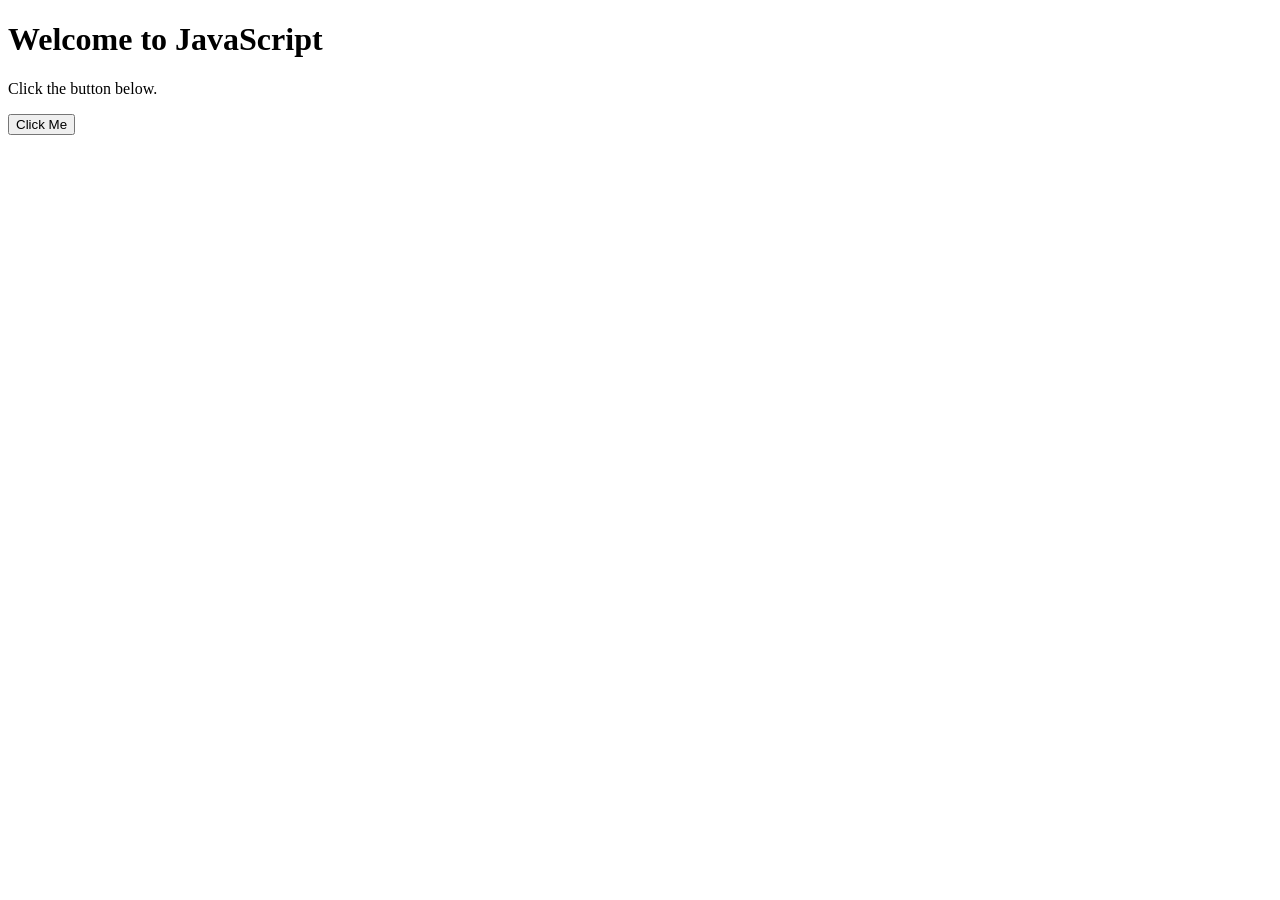
<file: 01_INTRODUCTION_TO_JAVASCRIPT/01_Connecting_Javascript_Externally/index.html>
<!DOCTYPE html>
<html>
<head>

    <!-- Defines the character encoding -->
    <meta charset="UTF-8">

    <!-- Sets the webpage title -->
    <title>External JavaScript</title>

</head>
<body>

<!-- Main heading of the webpage -->
<h1>Welcome to JavaScript</h1>

<!-- Paragraph to display a message -->
<p id="message">Click the button below.</p>

<!-- Button that calls the JavaScript function -->
<button onclick="showMessage()">
    Click Me
</button>

<!-- Connecting the external JavaScript file -->
<script src="script.js"></script>

</body>
</html>
</file>
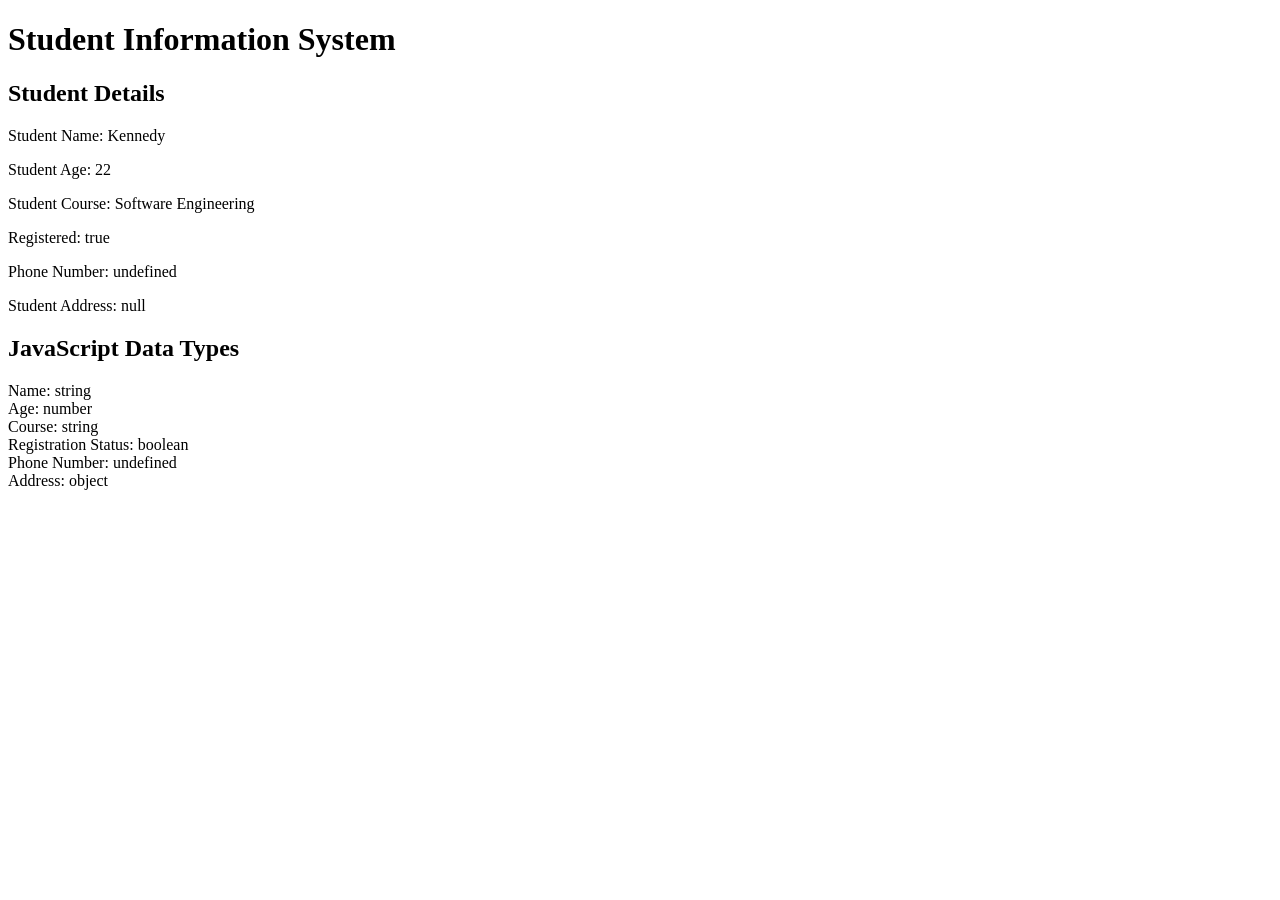
<file: 02_JAVASCRIPT_VARIABLES_AND_DATATYPES/01_Student_Information_System/index.html>
<!DOCTYPE html>
<html>
<head>

    <!-- Defines the character encoding -->
    <meta charset="UTF-8">

    <!-- Sets the webpage title -->
    <title>Student Information System</title>

</head>
<body>

<!-- Main heading -->
<h1>Student Information System</h1>

<!-- Section for displaying student information -->
<h2>Student Details</h2>

<!-- Display student name -->
<p id="studentName"></p>

<!-- Display student age -->
<p id="studentAge"></p>

<!-- Display student course -->
<p id="studentCourse"></p>

<!-- Display student registration status -->
<p id="studentStatus"></p>

<!-- Display student phone number -->
<p id="studentPhone"></p>

<!-- Display student address -->
<p id="studentAddress"></p>

<!-- Display the data types -->
<h2>JavaScript Data Types</h2>

<p id="dataTypes"></p>

<!-- Connect the external JavaScript file -->
<script src="script.js"></script>

</body>
</html>
</file>
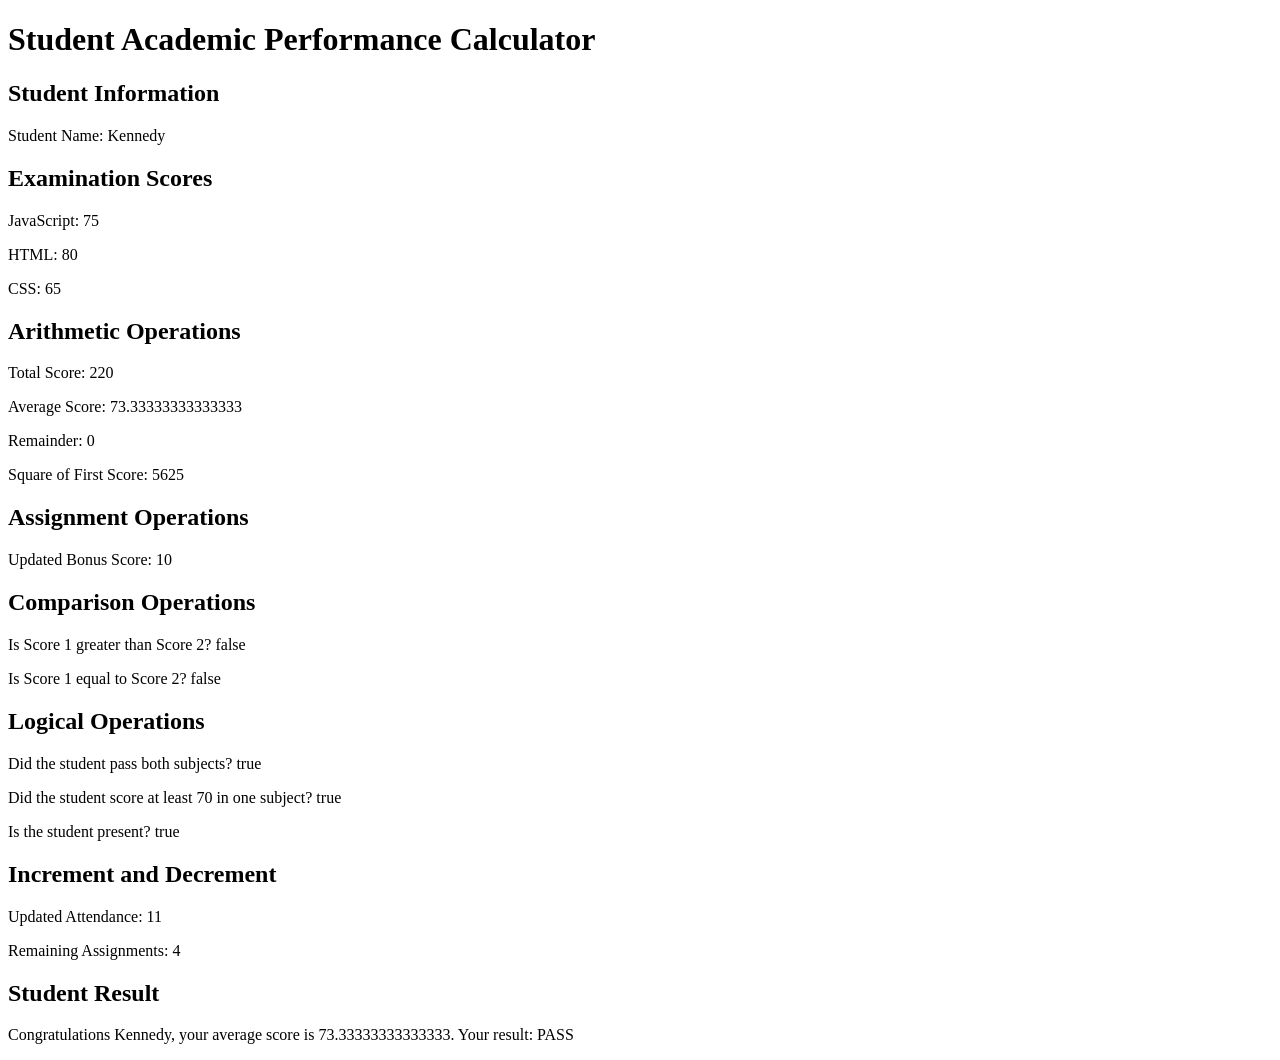
<file: 03_JAVASCRIPT_OPERATORS/01_Student_Acadaemic_Performance_Calculator/index.html>
<!DOCTYPE html>
<html>
<head>

    <!-- Defines the character encoding -->
    <meta charset="UTF-8">

    <!-- Sets the webpage title -->
    <title>Student Performance Calculator</title>

</head>
<body>

<!-- Main heading -->
<h1>Student Academic Performance Calculator</h1>

<!-- Student information section -->
<h2>Student Information</h2>

<p id="studentName"></p>

<!-- Examination scores section -->
<h2>Examination Scores</h2>

<p id="score1"></p>

<p id="score2"></p>

<p id="score3"></p>

<!-- Arithmetic operations section -->
<h2>Arithmetic Operations</h2>

<p id="totalScore"></p>

<p id="averageScore"></p>

<p id="remainder"></p>

<p id="power"></p>

<!-- Assignment operations section -->
<h2>Assignment Operations</h2>

<p id="bonusScore"></p>

<!-- Comparison operations section -->
<h2>Comparison Operations</h2>

<p id="comparison1"></p>

<p id="comparison2"></p>

<!-- Logical operations section -->
<h2>Logical Operations</h2>

<p id="logical1"></p>

<p id="logical2"></p>

<p id="logical3"></p>

<!-- Increment and decrement section -->
<h2>Increment and Decrement</h2>

<p id="increment"></p>

<p id="decrement"></p>

<!-- Ternary operator section -->
<h2>Student Result</h2>

<p id="result"></p>

<!-- Connect external JavaScript file -->
<script src="script.js"></script>

</body>
</html>
</file>
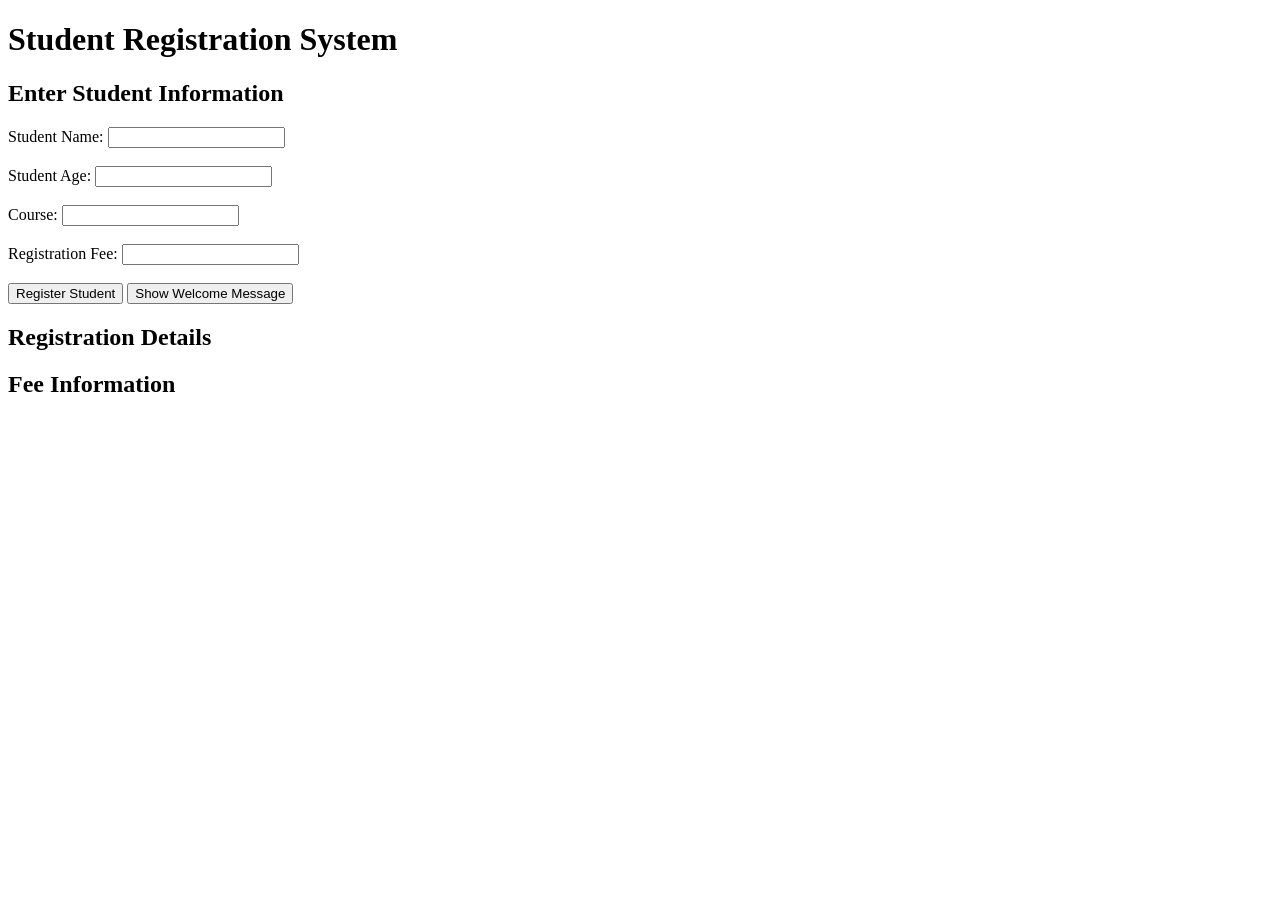
<file: 04_JAVASCRIPT_OUTPUT_AND_USER_INPUT/01_Student_Registration_System/index.html>
<!DOCTYPE html>
<html>
<head>

    <!-- Defines the character encoding -->
    <meta charset="UTF-8">

    <!-- Sets the webpage title -->
    <title>Student Registration System</title>

</head>
<body>

<!-- Main heading -->
<h1>Student Registration System</h1>

<!-- Student registration form -->
<h2>Enter Student Information</h2>

<!-- Input field for student name -->
<label>Student Name:</label>
<input type="text" id="studentName">

<br><br>

<!-- Input field for student age -->
<label>Student Age:</label>
<input type="number" id="studentAge">

<br><br>

<!-- Input field for student course -->
<label>Course:</label>
<input type="text" id="studentCourse">

<br><br>

<!-- Input field for registration fee -->
<label>Registration Fee:</label>
<input type="number" id="registrationFee">

<br><br>

<!-- Button to collect and display student information -->
<button onclick="registerStudent()">
    Register Student
</button>

<!-- Button to demonstrate alert output -->
<button onclick="showWelcomeMessage()">
    Show Welcome Message
</button>

<!-- Section for displaying student information -->
<h2>Registration Details</h2>

<div id="studentDetails"></div>

<!-- Section for displaying registration fee information -->
<h2>Fee Information</h2>

<p id="feeDetails"></p>

<!-- Connect external JavaScript file -->
<script src="script.js"></script>

</body>
</html>
</file>
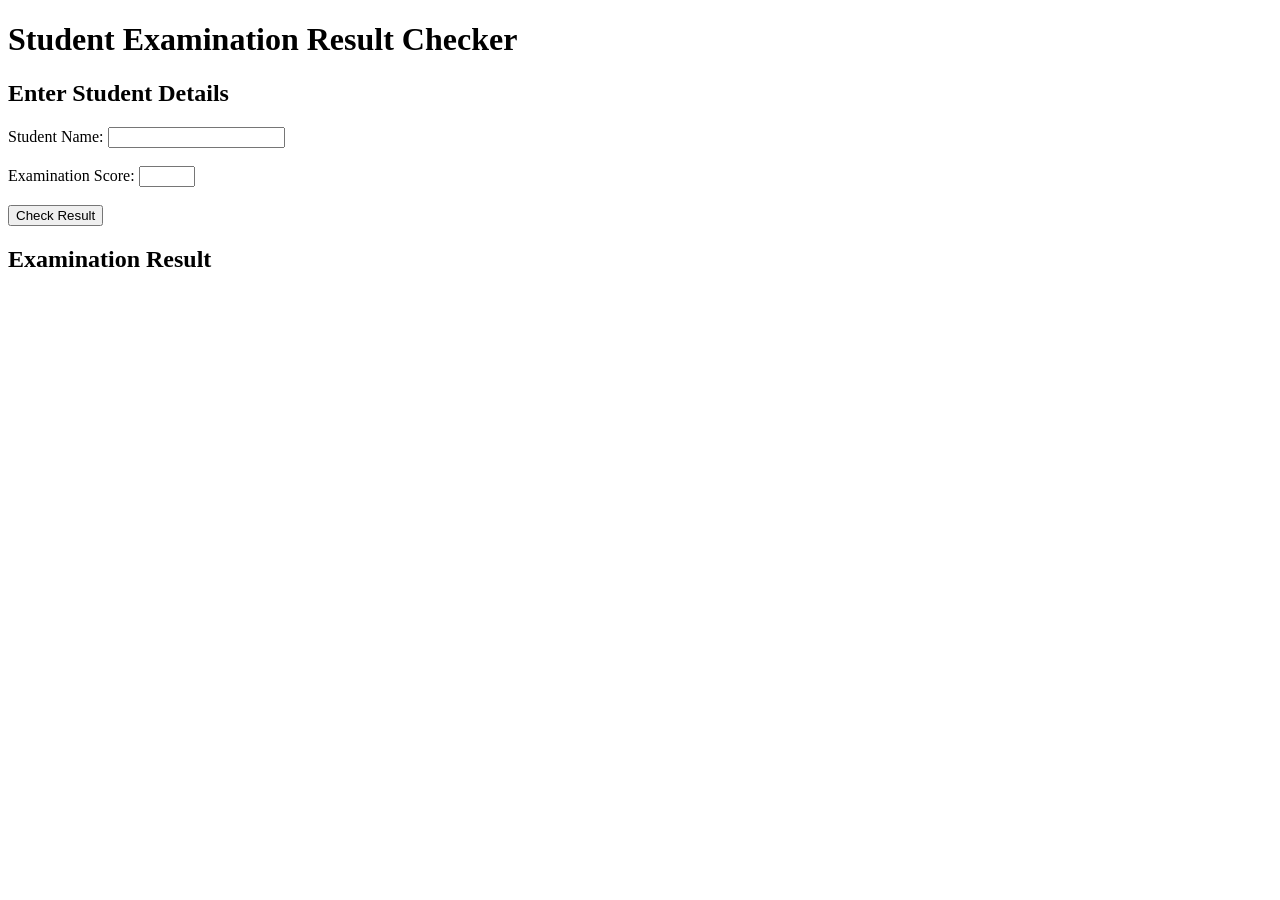
<file: 05_JAVASCRIPT_CONDITIONAL_STATEMENTS/01_Student_Result_Checker/index.html>
<!DOCTYPE html>
<html>
<head>

    <!-- Defines the character encoding -->
    <meta charset="UTF-8">

    <!-- Sets the webpage title -->
    <title>Student Result Checker</title>

</head>
<body>

<!-- Main heading -->
<h1>Student Examination Result Checker</h1>

<!-- Student information section -->
<h2>Enter Student Details</h2>

<!-- Input field for student name -->
<label>Student Name:</label>
<input type="text" id="studentName">

<br><br>

<!-- Input field for examination score -->
<label>Examination Score:</label>
<input type="number" id="studentScore" min="0" max="100">

<br><br>

<!-- Button to check the student's result -->
<button onclick="checkResult()">
    Check Result
</button>

<!-- Section for displaying student results -->
<h2>Examination Result</h2>

<!-- Display student name -->
<p id="nameResult"></p>

<!-- Display examination score -->
<p id="scoreResult"></p>

<!-- Display grade -->
<p id="gradeResult"></p>

<!-- Display pass or fail status -->
<p id="statusResult"></p>

<!-- Display teacher's remark -->
<p id="remarkResult"></p>

<!-- Display additional message -->
<p id="messageResult"></p>

<!-- Connect external JavaScript file -->
<script src="script.js"></script>

</body>
</html>
</file>
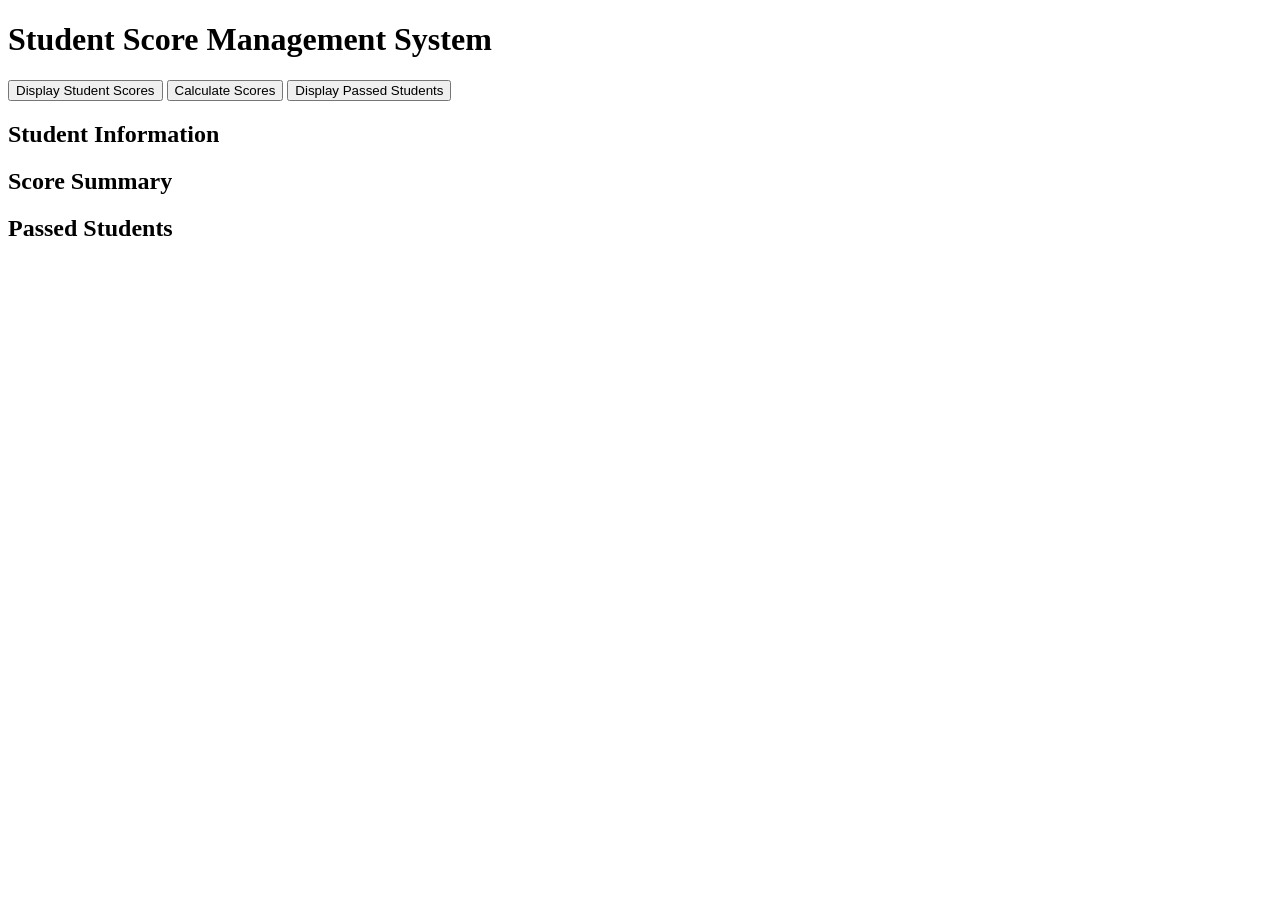
<file: 06_JAVASCRIPT_LOOPS/01_Student_Score_Management_System/index.html>
<!DOCTYPE html>
<html>
<head>
    <title>Student Score Management System</title>
</head>
<body>

<!-- Main heading -->
<h1>Student Score Management System</h1>

<!-- Button to display student scores -->
<button onclick="displayStudents()">
    Display Student Scores
</button>

<!-- Button to calculate total and average -->
<button onclick="calculateScores()">
    Calculate Scores
</button>

<!-- Button to display students who passed -->
<button onclick="displayPassedStudents()">
    Display Passed Students
</button>

<!-- Section for displaying student information -->
<h2>Student Information</h2>
<div id="studentOutput"></div>

<!-- Section for displaying total and average -->
<h2>Score Summary</h2>
<p id="summaryOutput"></p>

<!-- Section for displaying passed students -->
<h2>Passed Students</h2>
<div id="passedOutput"></div>

<!-- Connect the external JavaScript file -->
<script src="script.js"></script>

</body>
</html>
</file>
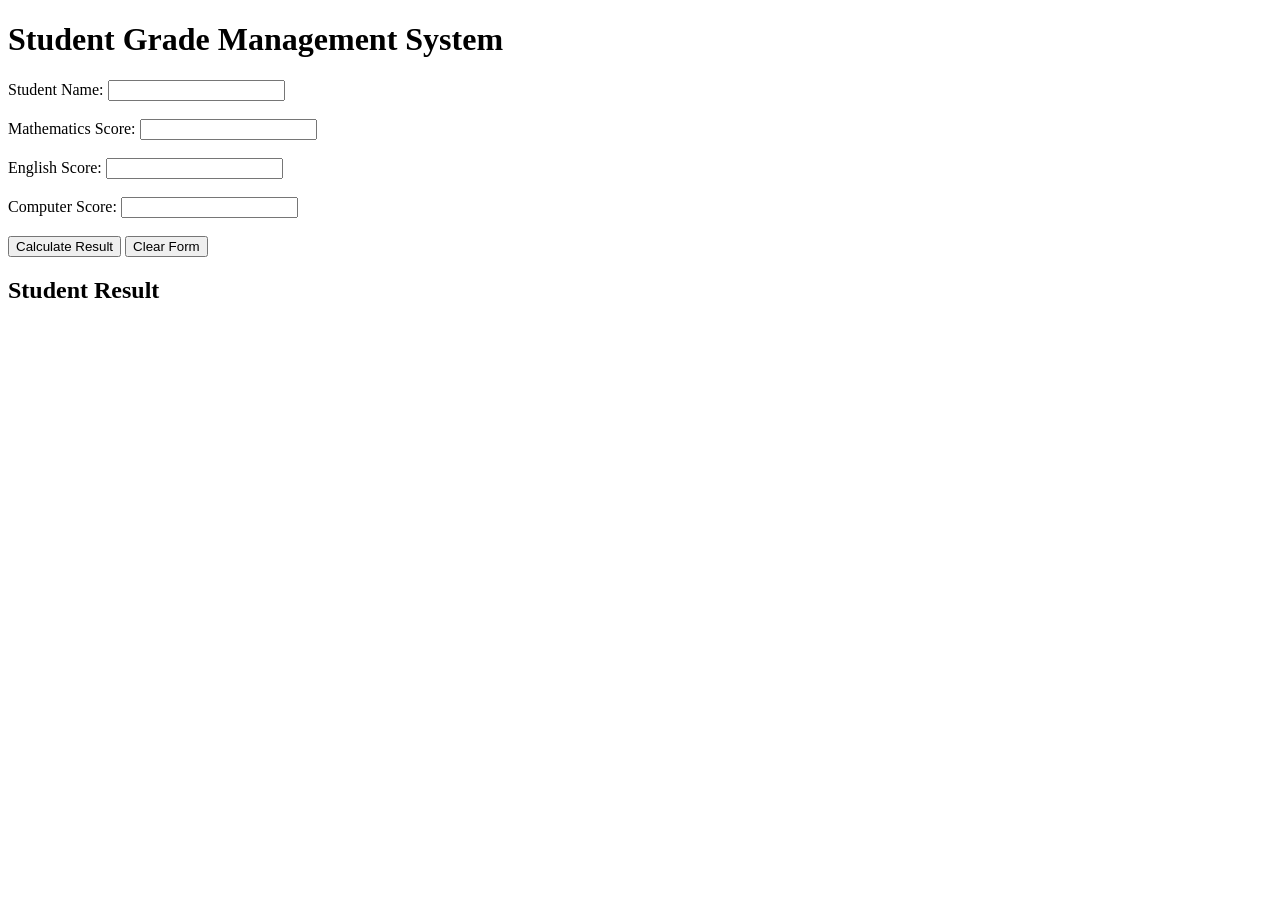
<file: 07_JAVASCRIPT_FUNCTIONS/01_Student_Grade_Management_System/index.html>
<!DOCTYPE html>
<html>
<head>
    <title>Student Grade Management System</title>
</head>
<body>

<!-- Main heading -->
<h1>Student Grade Management System</h1>

<!-- Student name input -->
<label for="studentName">Student Name:</label>
<input type="text" id="studentName">

<br><br>

<!-- First subject score -->
<label for="score1">Mathematics Score:</label>
<input type="number" id="score1">

<br><br>

<!-- Second subject score -->
<label for="score2">English Score:</label>
<input type="number" id="score2">

<br><br>

<!-- Third subject score -->
<label for="score3">Computer Score:</label>
<input type="number" id="score3">

<br><br>

<!-- Button to calculate student result -->
<button onclick="calculateResult()">
    Calculate Result
</button>

<!-- Button to clear the form -->
<button onclick="clearForm()">
    Clear Form
</button>

<!-- Display student result -->
<h2>Student Result</h2>

<p id="nameOutput"></p>
<p id="totalOutput"></p>
<p id="averageOutput"></p>
<p id="gradeOutput"></p>
<p id="statusOutput"></p>
<p id="messageOutput"></p>

<!-- Connect external JavaScript file -->
<script src="script.js"></script>

</body>
</html>
</file>
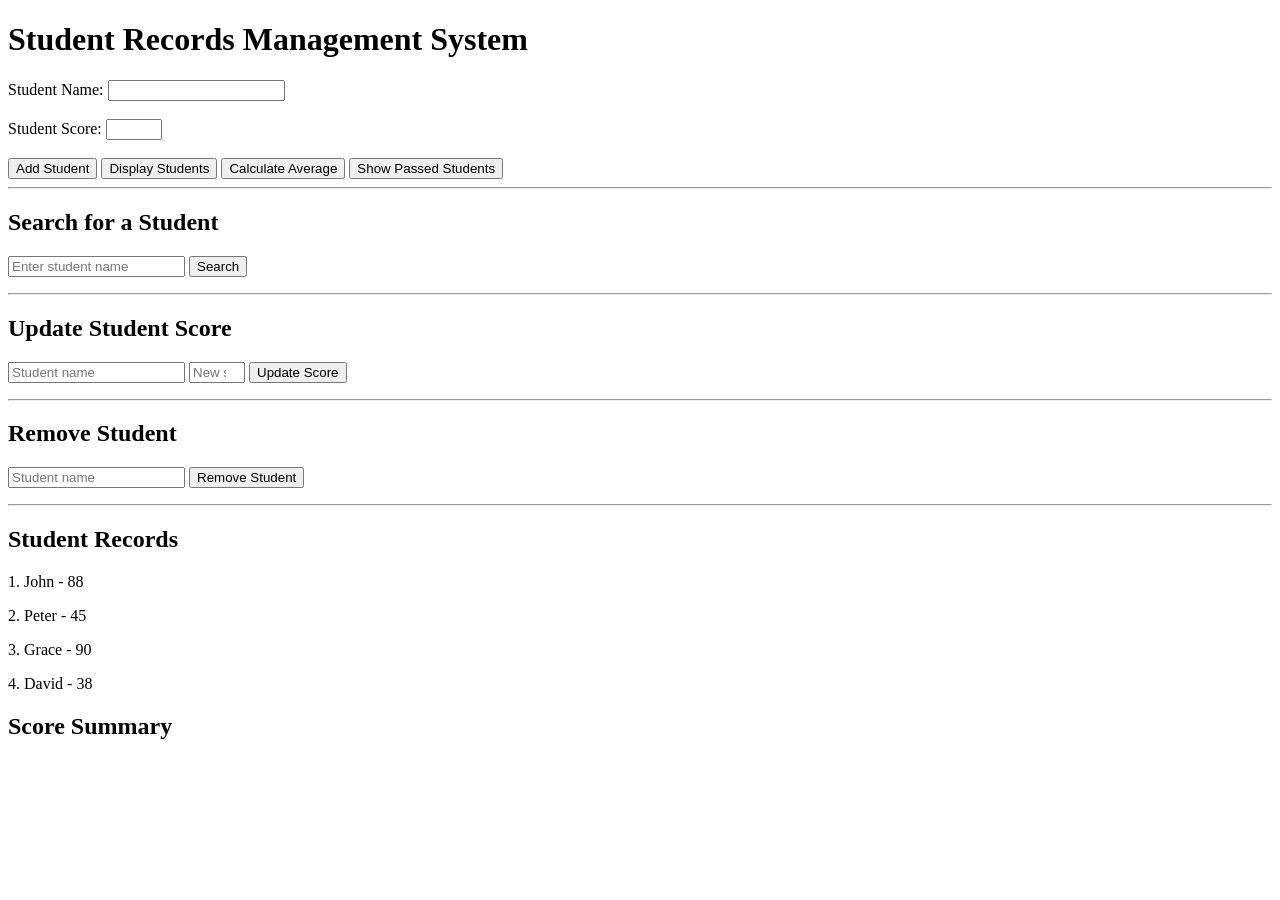
<file: 08_JAVASCRIPT_ARRAYS/01_Student_Record_Management_System/index.html>
<!DOCTYPE html>
<html>
<head>
    <title>Student Records Management System</title>
</head>
<body>

<!-- Main heading -->
<h1>Student Records Management System</h1>

<!-- Input for student name -->
<label for="studentName">Student Name:</label>
<input type="text" id="studentName">

<br><br>

<!-- Input for student score -->
<label for="studentScore">Student Score:</label>
<input type="number" id="studentScore" min="0" max="100">

<br><br>

<!-- Button to add a student -->
<button onclick="addStudent()">Add Student</button>

<!-- Button to display all students -->
<button onclick="displayStudents()">Display Students</button>

<!-- Button to calculate average score -->
<button onclick="calculateAverage()">Calculate Average</button>

<!-- Button to display passed students -->
<button onclick="displayPassedStudents()">Show Passed Students</button>

<hr>

<!-- Search section -->
<h2>Search for a Student</h2>

<input type="text" id="searchName" placeholder="Enter student name">

<button onclick="searchStudent()">Search</button>

<p id="searchOutput"></p>

<hr>

<!-- Update score section -->
<h2>Update Student Score</h2>

<input type="text" id="updateName" placeholder="Student name">

<input type="number" id="newScore" placeholder="New score" min="0" max="100">

<button onclick="updateStudent()">Update Score</button>

<p id="updateOutput"></p>

<hr>

<!-- Remove student section -->
<h2>Remove Student</h2>

<input type="text" id="removeName" placeholder="Student name">

<button onclick="removeStudent()">Remove Student</button>

<p id="removeOutput"></p>

<hr>

<!-- Display all student records -->
<h2>Student Records</h2>

<div id="studentOutput"></div>

<!-- Display average score -->
<h2>Score Summary</h2>

<p id="averageOutput"></p>

<!-- Connect external JavaScript file -->
<script src="script.js"></script>

</body>
</html>
</file>
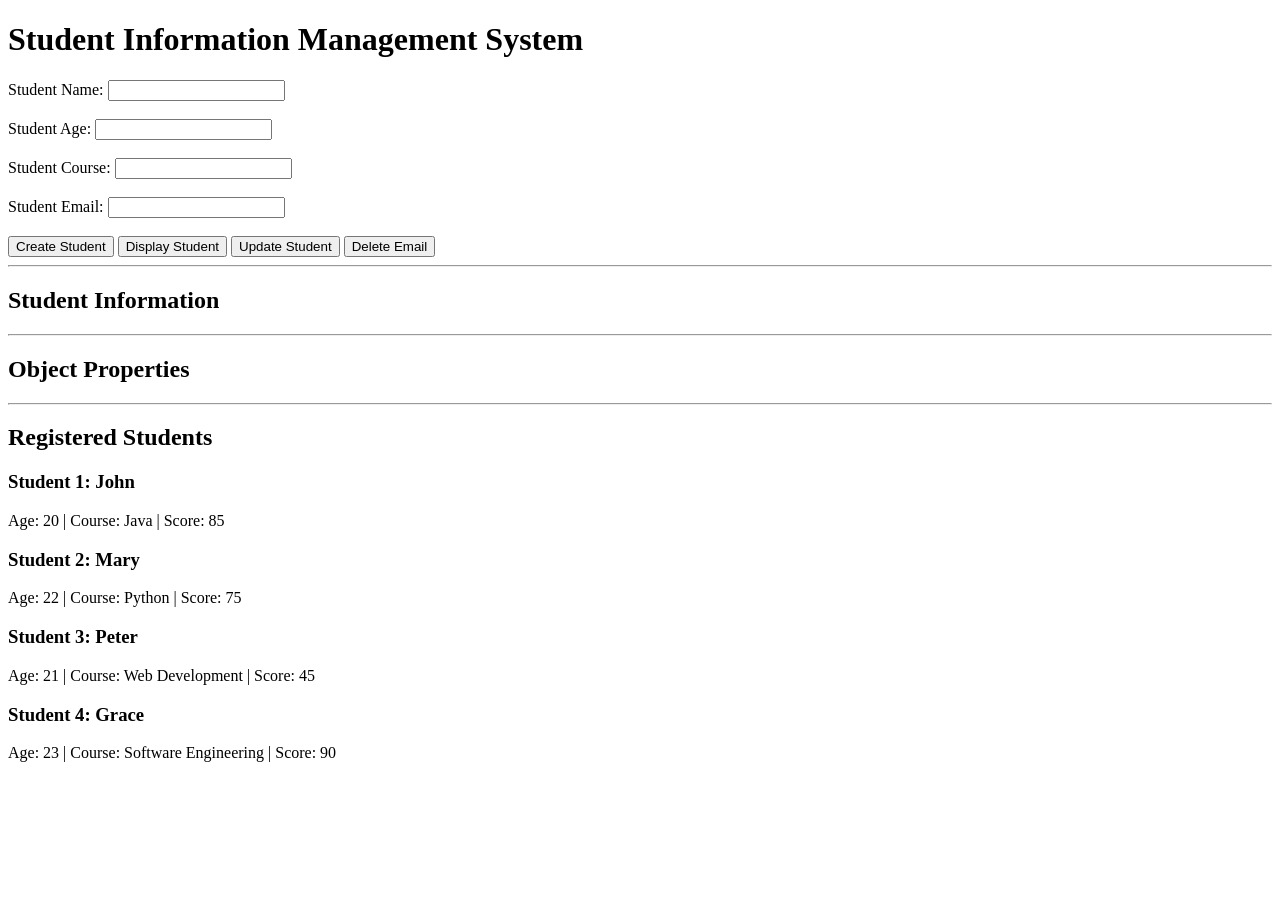
<file: 09_JAVASCRIPT_OBJECTS/01_Student_Information_System/index.html>
<!DOCTYPE html>
<html>
<head>
    <title>Student Information Management System</title>
</head>
<body>

<!-- Main heading -->
<h1>Student Information Management System</h1>

<!-- Student name input -->
<label for="studentName">Student Name:</label>
<input type="text" id="studentName">

<br><br>

<!-- Student age input -->
<label for="studentAge">Student Age:</label>
<input type="number" id="studentAge">

<br><br>

<!-- Student course input -->
<label for="studentCourse">Student Course:</label>
<input type="text" id="studentCourse">

<br><br>

<!-- Student email input -->
<label for="studentEmail">Student Email:</label>
<input type="email" id="studentEmail">

<br><br>

<!-- Button to create student object -->
<button onclick="createStudent()">
    Create Student
</button>

<!-- Button to display student information -->
<button onclick="displayStudent()">
    Display Student
</button>

<!-- Button to update student information -->
<button onclick="updateStudent()">
    Update Student
</button>

<!-- Button to delete student email property -->
<button onclick="deleteStudentEmail()">
    Delete Email
</button>

<hr>

<!-- Section for displaying student details -->
<h2>Student Information</h2>

<div id="studentOutput"></div>

<hr>

<!-- Section for displaying object properties -->
<h2>Object Properties</h2>

<div id="propertiesOutput"></div>

<hr>

<!-- Section for displaying multiple students -->
<h2>Registered Students</h2>

<div id="allStudentsOutput"></div>

<!-- Connect external JavaScript file -->
<script src="script.js"></script>

</body>
</html>
</file>
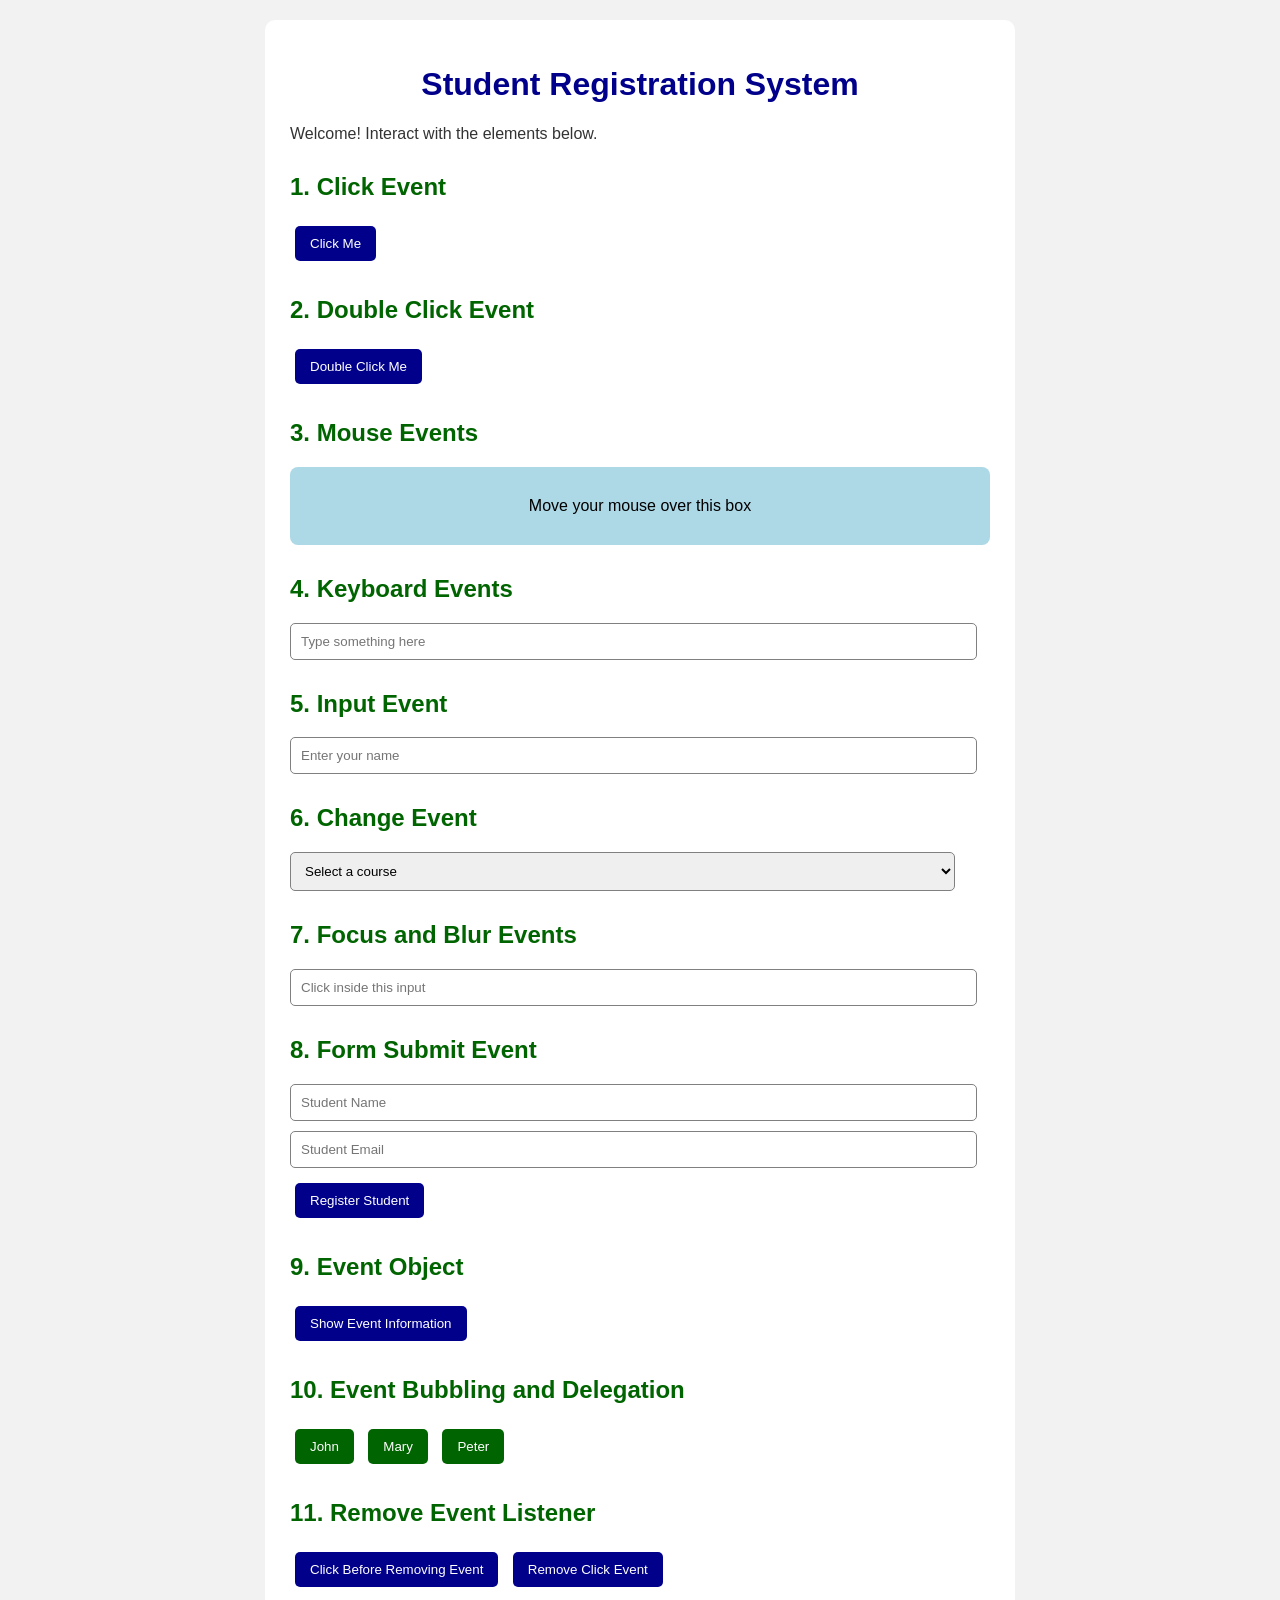
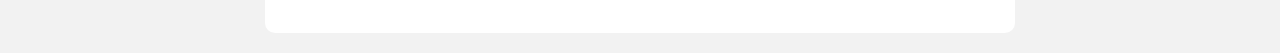
<file: 11_JAVASCRIPT_EVENTS/01_Javascript_Events_Project/index.html>
<!DOCTYPE html>
<html lang="en">
<head>
    <meta charset="UTF-8">

    <meta name="viewport" content="width=device-width, initial-scale=1.0">

    <title>JavaScript Events Project</title>

    <!-- Connecting external CSS file -->
    <link rel="stylesheet" href="style.css">
</head>

<body>

<div class="container">

    <h1>Student Registration System</h1>

    <p id="message">
        Welcome! Interact with the elements below.
    </p>

    <!-- 1. CLICK EVENT -->
    <h2>1. Click Event</h2>

    <button id="clickButton">
        Click Me
    </button>

    <p id="clickResult"></p>


    <!-- 2. DOUBLE CLICK EVENT -->
    <h2>2. Double Click Event</h2>

    <button id="doubleClickButton">
        Double Click Me
    </button>

    <p id="doubleClickResult"></p>


    <!-- 3. MOUSE EVENTS -->
    <h2>3. Mouse Events</h2>

    <div id="mouseBox">
        Move your mouse over this box
    </div>


    <!-- 4. KEYBOARD EVENTS -->
    <h2>4. Keyboard Events</h2>

    <input
            type="text"
            id="keyboardInput"
            placeholder="Type something here"
    >

    <p id="keyboardResult"></p>


    <!-- 5. INPUT EVENT -->
    <h2>5. Input Event</h2>

    <input
            type="text"
            id="nameInput"
            placeholder="Enter your name"
    >

    <p id="nameResult"></p>


    <!-- 6. CHANGE EVENT -->
    <h2>6. Change Event</h2>

    <select id="courseSelect">

        <option value="">Select a course</option>

        <option value="Java Programming">
            Java Programming
        </option>

        <option value="Python Programming">
            Python Programming
        </option>

        <option value="Web Development">
            Web Development
        </option>

        <option value="Data Science">
            Data Science
        </option>

    </select>

    <p id="courseResult"></p>


    <!-- 7. FOCUS AND BLUR EVENTS -->
    <h2>7. Focus and Blur Events</h2>

    <input
            type="text"
            id="focusInput"
            placeholder="Click inside this input"
    >

    <p id="focusResult"></p>


    <!-- 8. FORM SUBMIT EVENT -->
    <h2>8. Form Submit Event</h2>

    <form id="studentForm">

        <input
                type="text"
                id="studentName"
                placeholder="Student Name"
                required
        >

        <input
                type="email"
                id="studentEmail"
                placeholder="Student Email"
                required
        >

        <button type="submit">
            Register Student
        </button>

    </form>

    <p id="formResult"></p>


    <!-- 9. EVENT OBJECT -->
    <h2>9. Event Object</h2>

    <button id="eventObjectButton">
        Show Event Information
    </button>

    <p id="eventObjectResult"></p>


    <!-- 10. EVENT BUBBLING AND DELEGATION -->
    <h2>10. Event Bubbling and Delegation</h2>

    <div id="studentList">

        <button class="studentButton">
            John
        </button>

        <button class="studentButton">
            Mary
        </button>

        <button class="studentButton">
            Peter
        </button>

    </div>

    <p id="delegationResult"></p>


    <!-- 11. REMOVE EVENT LISTENER -->
    <h2>11. Remove Event Listener</h2>

    <button id="removeEventButton">
        Click Before Removing Event
    </button>

    <button id="stopEventButton">
        Remove Click Event
    </button>

    <p id="removeEventResult"></p>

</div>

<!-- Connecting external JavaScript file -->
<script src="script.js"></script>

</body>
</html>
</file>
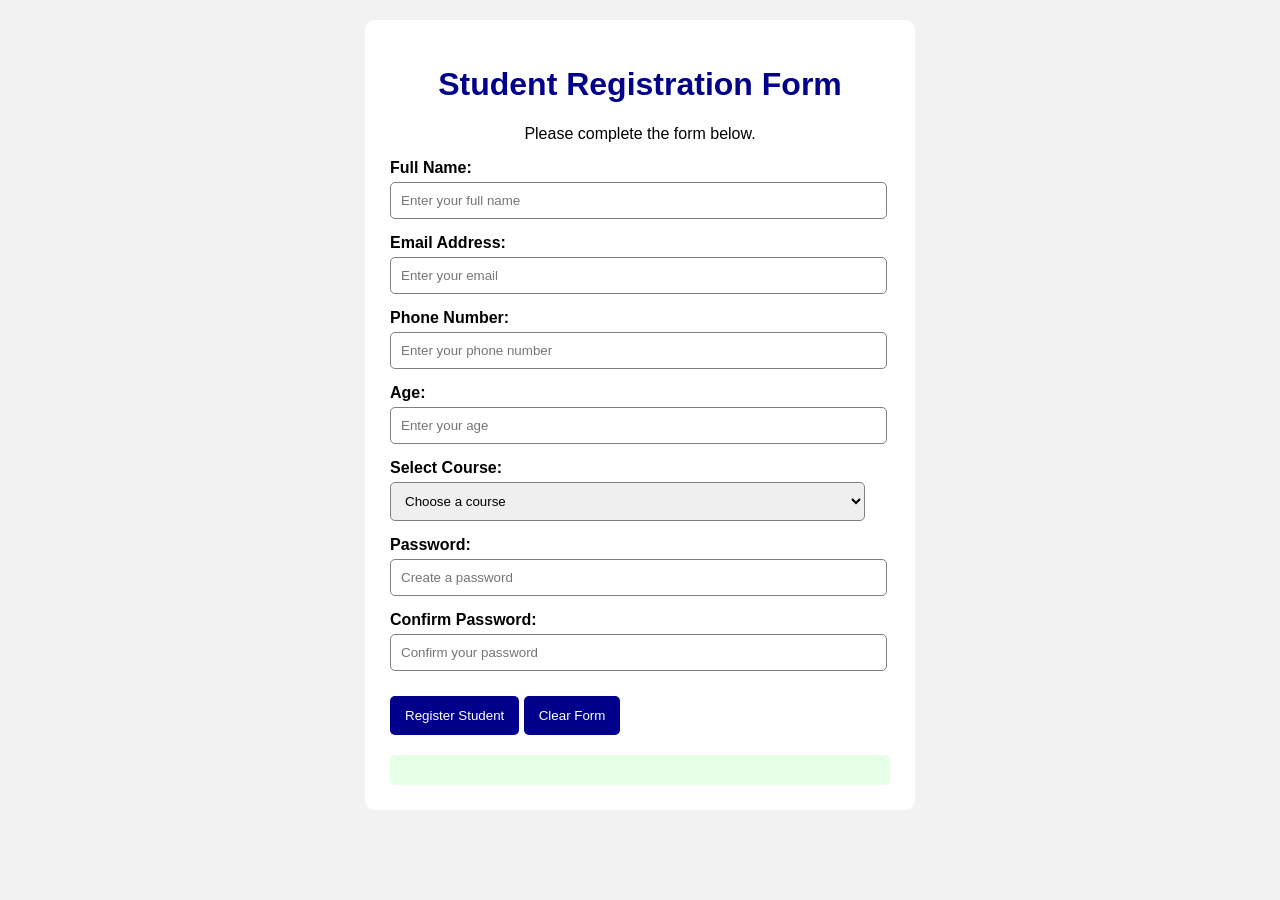
<file: 12_JAVASCRIPT_FORM_HANDLING_VALIDATION/01_Javascript_Form_Validation_Project/index.html>
<!DOCTYPE html>
<html lang="en">

<head>

    <meta charset="UTF-8">

    <meta name="viewport" content="width=device-width, initial-scale=1.0">

    <title>Student Registration Form</title>

    <!-- Connecting external CSS file -->
    <link rel="stylesheet" href="style.css">

</head>

<body>

<div class="container">

    <h1>Student Registration Form</h1>

    <p>Please complete the form below.</p>

    <!-- Student Registration Form -->
    <form id="registrationForm">

        <!-- Full Name -->
        <label for="fullName">Full Name:</label>

        <input
                type="text"
                id="fullName"
                placeholder="Enter your full name"
        >

        <small id="nameError"></small>


        <!-- Email Address -->
        <label for="email">Email Address:</label>

        <input
                type="text"
                id="email"
                placeholder="Enter your email"
        >

        <small id="emailError"></small>


        <!-- Phone Number -->
        <label for="phone">Phone Number:</label>

        <input
                type="text"
                id="phone"
                placeholder="Enter your phone number"
        >

        <small id="phoneError"></small>


        <!-- Age -->
        <label for="age">Age:</label>

        <input
                type="number"
                id="age"
                placeholder="Enter your age"
        >

        <small id="ageError"></small>


        <!-- Course Selection -->
        <label for="course">Select Course:</label>

        <select id="course">

            <option value="">Choose a course</option>

            <option value="Java Programming">
                Java Programming
            </option>

            <option value="Python Programming">
                Python Programming
            </option>

            <option value="Web Development">
                Web Development
            </option>

            <option value="Data Science">
                Data Science
            </option>

        </select>

        <small id="courseError"></small>


        <!-- Password -->
        <label for="password">Password:</label>

        <input
                type="password"
                id="password"
                placeholder="Create a password"
        >

        <small id="passwordError"></small>


        <!-- Confirm Password -->
        <label for="confirmPassword">Confirm Password:</label>

        <input
                type="password"
                id="confirmPassword"
                placeholder="Confirm your password"
        >

        <small id="confirmPasswordError"></small>


        <!-- Submit Button -->
        <button type="submit">
            Register Student
        </button>

        <!-- Reset Button -->
        <button type="reset" id="resetButton">
            Clear Form
        </button>

    </form>

    <!-- General success message -->
    <div id="successMessage"></div>

    <!-- Registered student information -->
    <div id="studentDetails"></div>

</div>

<!-- Connecting external JavaScript -->
<script src="script.js"></script>

</body>

</html>
</file>
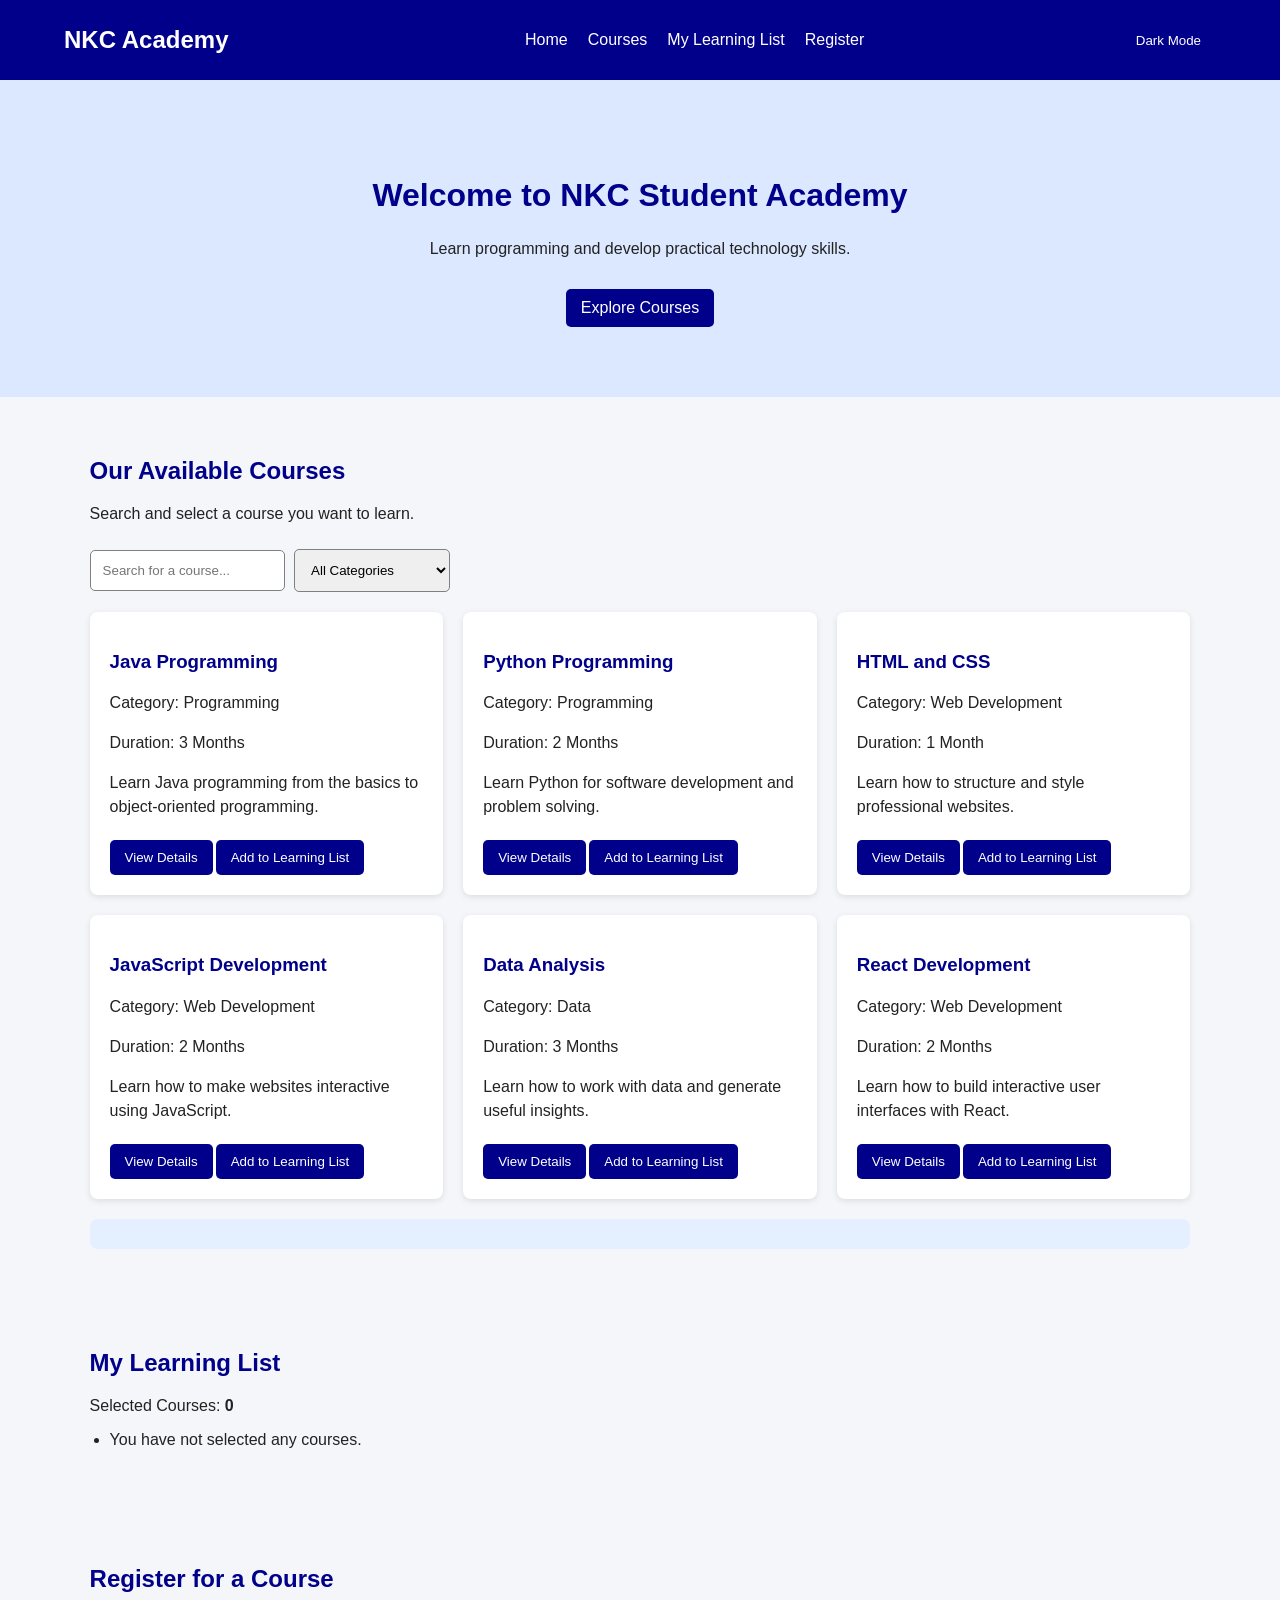
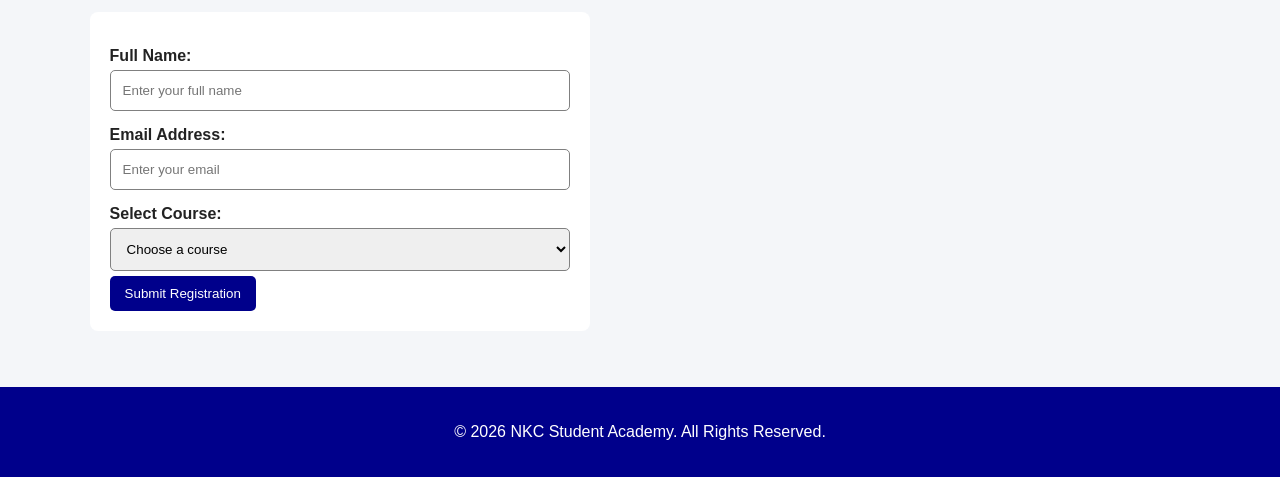
<file: 13_INTERACTIVE_WEBSITE_DEVELOPMENT/01_Interactive_Student_Academy/index.html>
<!DOCTYPE html>
<html lang="en">

<head>

    <meta charset="UTF-8">

    <meta name="viewport" content="width=device-width, initial-scale=1.0">

    <title>NKC Student Academy</title>

    <!-- Connecting the external CSS file -->
    <link rel="stylesheet" href="style.css">

</head>

<body>

<!-- ================================= -->
<!-- 1. NAVIGATION BAR -->
<!-- ================================= -->

<header>

    <nav class="navbar">

        <h2 class="logo">NKC Academy</h2>

        <!-- Mobile navigation button -->
        <button id="menuButton" class="menu-button"
                aria-expanded="false">
            Menu
        </button>

        <!-- Navigation links -->
        <ul id="navLinks" class="nav-links">

            <li><a href="#home">Home</a></li>

            <li><a href="#courses">Courses</a></li>

            <li><a href="#learningList">My Learning List</a></li>

            <li><a href="#register">Register</a></li>

        </ul>

        <!-- Theme button -->
        <button id="themeButton">
            Dark Mode
        </button>

    </nav>

</header>


<!-- ================================= -->
<!-- 2. HOME SECTION -->
<!-- ================================= -->

<section id="home" class="hero">

    <h1>Welcome to NKC Student Academy</h1>

    <p>
        Learn programming and develop practical technology skills.
    </p>

    <a href="#courses" class="hero-button">
        Explore Courses
    </a>

</section>


<!-- ================================= -->
<!-- 3. COURSE SECTION -->
<!-- ================================= -->

<section id="courses" class="section">

    <h2>Our Available Courses</h2>

    <p>Search and select a course you want to learn.</p>

    <!-- Search input -->
    <input
            type="text"
            id="searchInput"
            placeholder="Search for a course..."
    >

    <!-- Course category filter -->
    <select id="categoryFilter">

        <option value="All">All Categories</option>

        <option value="Programming">Programming</option>

        <option value="Web Development">Web Development</option>

        <option value="Data">Data</option>

    </select>

    <!-- JavaScript will display course cards here -->
    <div id="courseGrid" class="course-grid"></div>

    <p id="noCoursesMessage"></p>

    <!-- Course information will appear here -->
    <div id="courseDetails" class="course-details"></div>

</section>


<!-- ================================= -->
<!-- 4. MY LEARNING LIST -->
<!-- ================================= -->

<section id="learningList" class="section">

    <h2>My Learning List</h2>

    <p>
        Selected Courses:
        <strong id="courseCount">0</strong>
    </p>

    <!-- Selected courses will appear here -->
    <ul id="learningListItems"></ul>

</section>


<!-- ================================= -->
<!-- 5. REGISTRATION SECTION -->
<!-- ================================= -->

<section id="register" class="section">

    <h2>Register for a Course</h2>

    <form id="registrationForm">

        <!-- Student name -->
        <label for="studentName">Full Name:</label>

        <input
                type="text"
                id="studentName"
                placeholder="Enter your full name"
        >

        <small id="nameError"></small>


        <!-- Student email -->
        <label for="studentEmail">Email Address:</label>

        <input
                type="text"
                id="studentEmail"
                placeholder="Enter your email"
        >

        <small id="emailError"></small>


        <!-- Course selection -->
        <label for="selectedCourse">Select Course:</label>

        <select id="selectedCourse">

            <option value="">Choose a course</option>

            <option value="Java Programming">
                Java Programming
            </option>

            <option value="Python Programming">
                Python Programming
            </option>

            <option value="HTML and CSS">
                HTML and CSS
            </option>

            <option value="JavaScript Development">
                JavaScript Development
            </option>

            <option value="Data Analysis">
                Data Analysis
            </option>

            <option value="React Development">
                React Development
            </option>

        </select>

        <small id="courseError"></small>


        <button type="submit">
            Submit Registration
        </button>

    </form>

    <!-- Registration feedback -->
    <p id="registrationMessage"></p>

</section>


<!-- ================================= -->
<!-- 6. FOOTER -->
<!-- ================================= -->

<footer>

    <p>
        &copy; 2026 NKC Student Academy.
        All Rights Reserved.
    </p>

</footer>


<!-- Connecting external JavaScript -->
<script src="script.js"></script>

</body>

</html>
</file>
<file: 11_JAVASCRIPT_EVENTS/01_Javascript_Events_Project/style.css>
/* Styling the entire webpage */
body {
    font-family: Arial, sans-serif;
    background-color: #f2f2f2;
    margin: 0;
    padding: 20px;
}

/* Main container */
.container {
    background-color: white;
    max-width: 700px;
    margin: auto;
    padding: 25px;
    border-radius: 10px;
}

/* Main heading */
h1 {
    text-align: center;
    color: darkblue;
}

/* Section headings */
h2 {
    color: darkgreen;
    margin-top: 30px;
}

/* Buttons */
button {
    background-color: darkblue;
    color: white;
    border: none;
    padding: 10px 15px;
    margin: 5px;
    cursor: pointer;
    border-radius: 5px;
}

/* Button hover effect */
button:hover {
    background-color: navy;
}

/* Input fields and dropdown */
input,
select {
    display: block;
    width: 95%;
    padding: 10px;
    margin: 10px 0;
    border: 1px solid gray;
    border-radius: 5px;
}

/* Mouse event box */
#mouseBox {
    background-color: lightblue;
    padding: 30px;
    text-align: center;
    border-radius: 8px;
}

/* Result paragraphs */
p {
    color: #333;
}

/* Student buttons */
.studentButton {
    background-color: darkgreen;
}
</file>
<file: 12_JAVASCRIPT_FORM_HANDLING_VALIDATION/01_Javascript_Form_Validation_Project/style.css>
/* General webpage styling */
body {
    font-family: Arial, sans-serif;
    background-color: #f2f2f2;
    margin: 0;
    padding: 20px;
}

/* Main form container */
.container {
    background-color: white;
    width: 90%;
    max-width: 500px;
    margin: auto;
    padding: 25px;
    border-radius: 10px;
}

/* Main heading */
h1 {
    text-align: center;
    color: darkblue;
}

/* Paragraph */
p {
    text-align: center;
}

/* Form labels */
label {
    display: block;
    margin-top: 15px;
    font-weight: bold;
}

/* Input fields and dropdown */
input,
select {
    width: 95%;
    padding: 10px;
    margin-top: 5px;
    border: 1px solid gray;
    border-radius: 5px;
}

/* Buttons */
button {
    padding: 12px 15px;
    margin-top: 20px;
    border: none;
    border-radius: 5px;
    background-color: darkblue;
    color: white;
    cursor: pointer;
}

/* Button hover */
button:hover {
    background-color: navy;
}

/* Error messages */
small {
    display: block;
    color: red;
    margin-top: 5px;
}

/* Success message */
#successMessage {
    color: green;
    font-weight: bold;
    margin-top: 20px;
}

/* Student details */
#studentDetails {
    background-color: #e6ffe6;
    padding: 15px;
    margin-top: 15px;
    border-radius: 5px;
}
</file>
<file: 13_INTERACTIVE_WEBSITE_DEVELOPMENT/01_Interactive_Student_Academy/style.css>
/* ================================= */
/* 1. GENERAL PAGE STYLING */
/* ================================= */

* {
    box-sizing: border-box;
}

html {
    scroll-behavior: smooth;
}

body {
    font-family: Arial, sans-serif;
    background-color: #f4f6f9;
    color: #222;
    margin: 0;
}


/* ================================= */
/* 2. NAVIGATION BAR */
/* ================================= */

.navbar {
    background-color: darkblue;
    color: white;
    padding: 15px 5%;
    display: flex;
    justify-content: space-between;
    align-items: center;
    flex-wrap: wrap;
}

.logo {
    margin: 0;
}

.nav-links {
    list-style: none;
    display: flex;
    gap: 20px;
}

.nav-links a {
    color: white;
    text-decoration: none;
}

.nav-links a:hover {
    text-decoration: underline;
}

.menu-button {
    display: none;
}


/* ================================= */
/* 3. BUTTONS */
/* ================================= */

button,
.hero-button {
    background-color: darkblue;
    color: white;
    padding: 10px 15px;
    border: none;
    border-radius: 5px;
    cursor: pointer;
}

button:hover,
.hero-button:hover {
    background-color: navy;
}

.hero-button {
    display: inline-block;
    text-decoration: none;
    margin-top: 15px;
}


/* ================================= */
/* 4. HERO SECTION */
/* ================================= */

.hero {
    background-color: #dce8ff;
    padding: 70px 20px;
    text-align: center;
}

.hero h1 {
    color: darkblue;
    font-size: 32px;
}


/* ================================= */
/* 5. GENERAL SECTIONS */
/* ================================= */

.section {
    padding: 40px 7%;
}

.section h2 {
    color: darkblue;
}


/* ================================= */
/* 6. SEARCH AND FILTER */
/* ================================= */

#searchInput,
#categoryFilter {
    padding: 12px;
    margin: 10px 5px 20px 0;
    border: 1px solid gray;
    border-radius: 5px;
    max-width: 100%;
}


/* ================================= */
/* 7. COURSE CARDS */
/* ================================= */

.course-grid {
    display: grid;
    grid-template-columns: repeat(3, 1fr);
    gap: 20px;
}

.course-card {
    background-color: white;
    padding: 20px;
    border-radius: 8px;
    box-shadow: 0 2px 6px rgba(0, 0, 0, 0.1);
}

.course-card h3 {
    color: darkblue;
}

.course-card p {
    line-height: 1.5;
}

.course-card button {
    margin: 5px 3px 0 0;
}

.course-details {
    background-color: #e4f0ff;
    padding: 15px;
    margin-top: 20px;
    border-radius: 8px;
}


/* ================================= */
/* 8. LEARNING LIST */
/* ================================= */

#learningListItems {
    padding-left: 20px;
}

#learningListItems li {
    margin: 12px 0;
}

#learningListItems button {
    margin-left: 10px;
}


/* ================================= */
/* 9. REGISTRATION FORM */
/* ================================= */

#registrationForm {
    background-color: white;
    padding: 20px;
    border-radius: 8px;
    max-width: 500px;
}

#registrationForm label {
    display: block;
    margin-top: 15px;
    font-weight: bold;
}

#registrationForm input,
#registrationForm select {
    width: 100%;
    padding: 12px;
    margin-top: 5px;
    border: 1px solid gray;
    border-radius: 5px;
}

small {
    display: block;
    color: red;
    margin-top: 5px;
}

#registrationMessage {
    font-weight: bold;
}


/* ================================= */
/* 10. FOOTER */
/* ================================= */

footer {
    background-color: darkblue;
    color: white;
    padding: 20px;
    text-align: center;
}


/* ================================= */
/* 11. DARK MODE */
/* ================================= */

body.dark-mode {
    background-color: #171717;
    color: white;
}

body.dark-mode .hero {
    background-color: #26364f;
}

body.dark-mode .hero h1,
body.dark-mode .section h2 {
    color: #9dbdff;
}

body.dark-mode .course-card,
body.dark-mode #registrationForm {
    background-color: #292929;
    color: white;
}

body.dark-mode .course-card h3 {
    color: #9dbdff;
}

body.dark-mode .course-details {
    background-color: #26364f;
}

body.dark-mode input,
body.dark-mode select {
    background-color: #333;
    color: white;
    border-color: #777;
}


/* ================================= */
/* 12. RESPONSIVE DESIGN */
/* ================================= */

@media (max-width: 800px) {

    .course-grid {
        grid-template-columns: repeat(2, 1fr);
    }

}

@media (max-width: 600px) {

    .course-grid {
        grid-template-columns: 1fr;
    }

    .menu-button {
        display: inline-block;
    }

    .nav-links {
        display: none;
        flex-direction: column;
        width: 100%;
        padding: 10px 0;
    }

    .nav-links.show-menu {
        display: flex;
    }

    .navbar {
        gap: 10px;
    }

}
</file>
